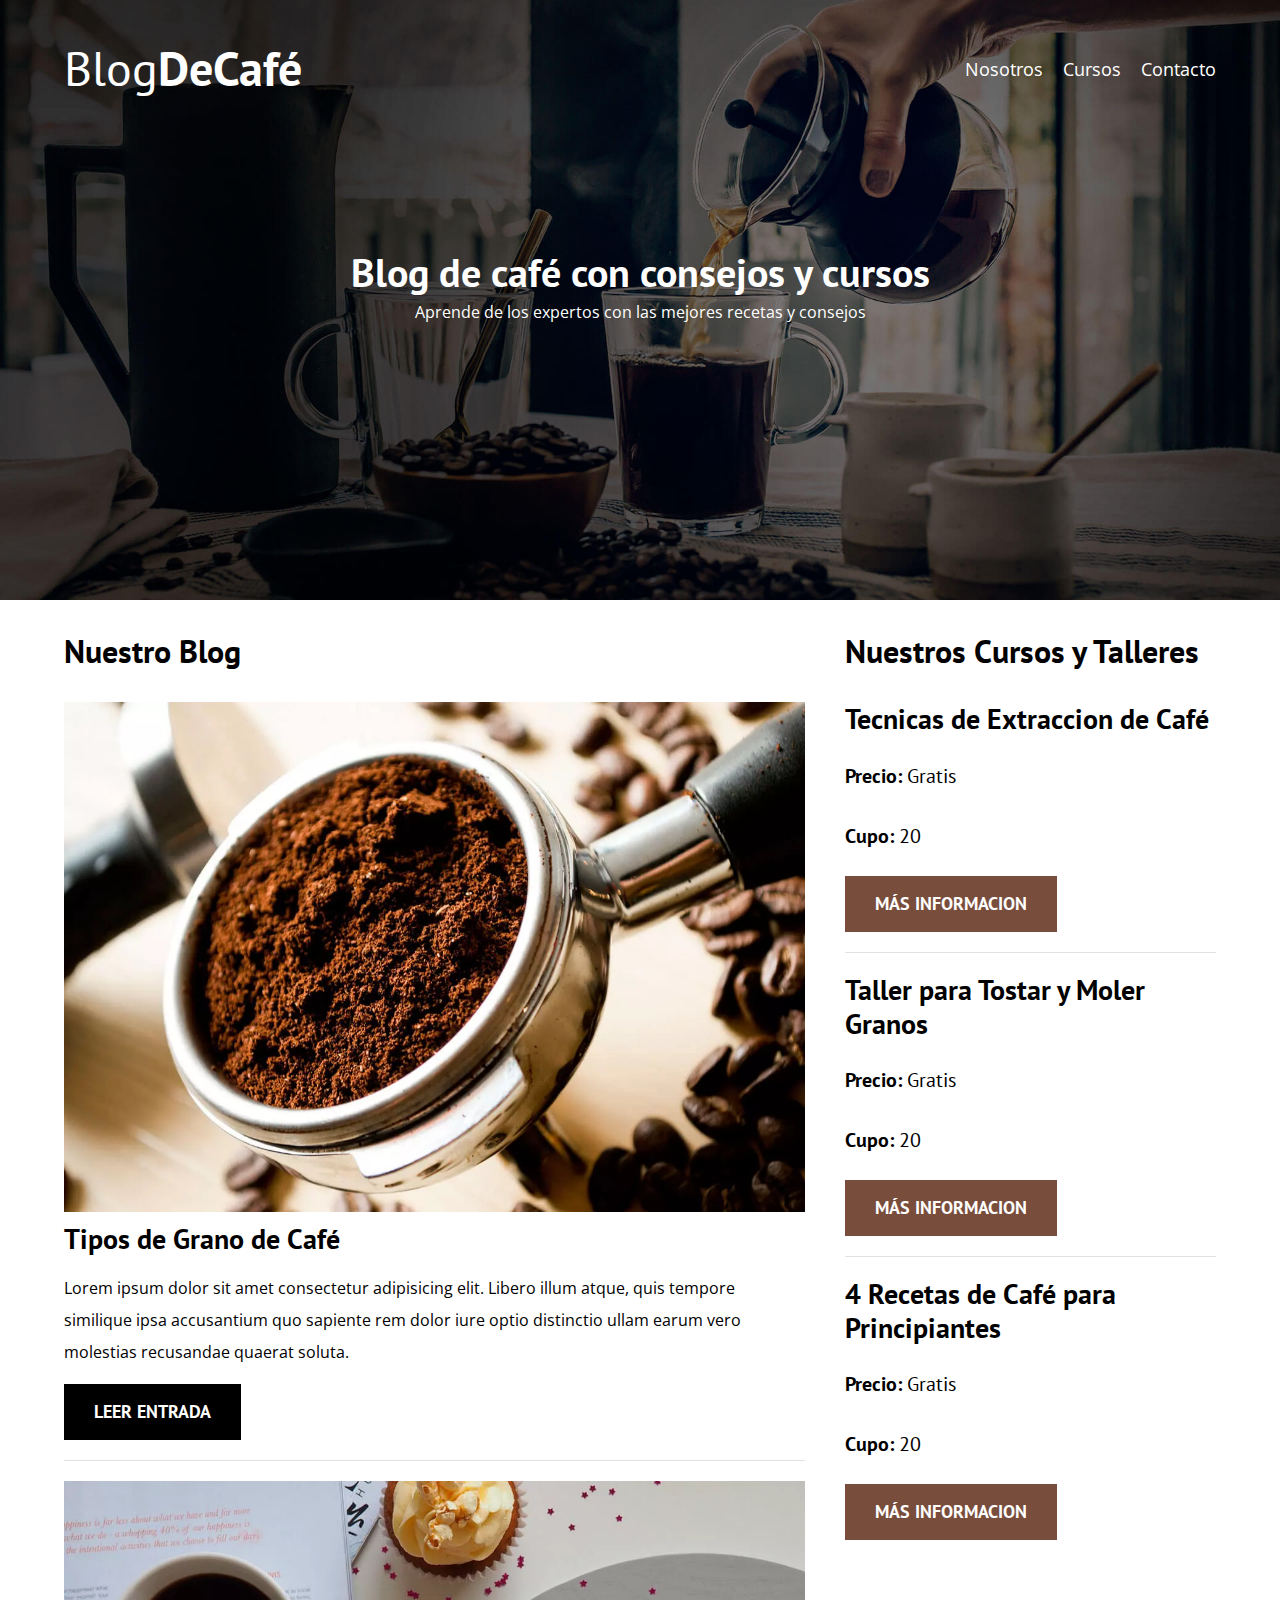
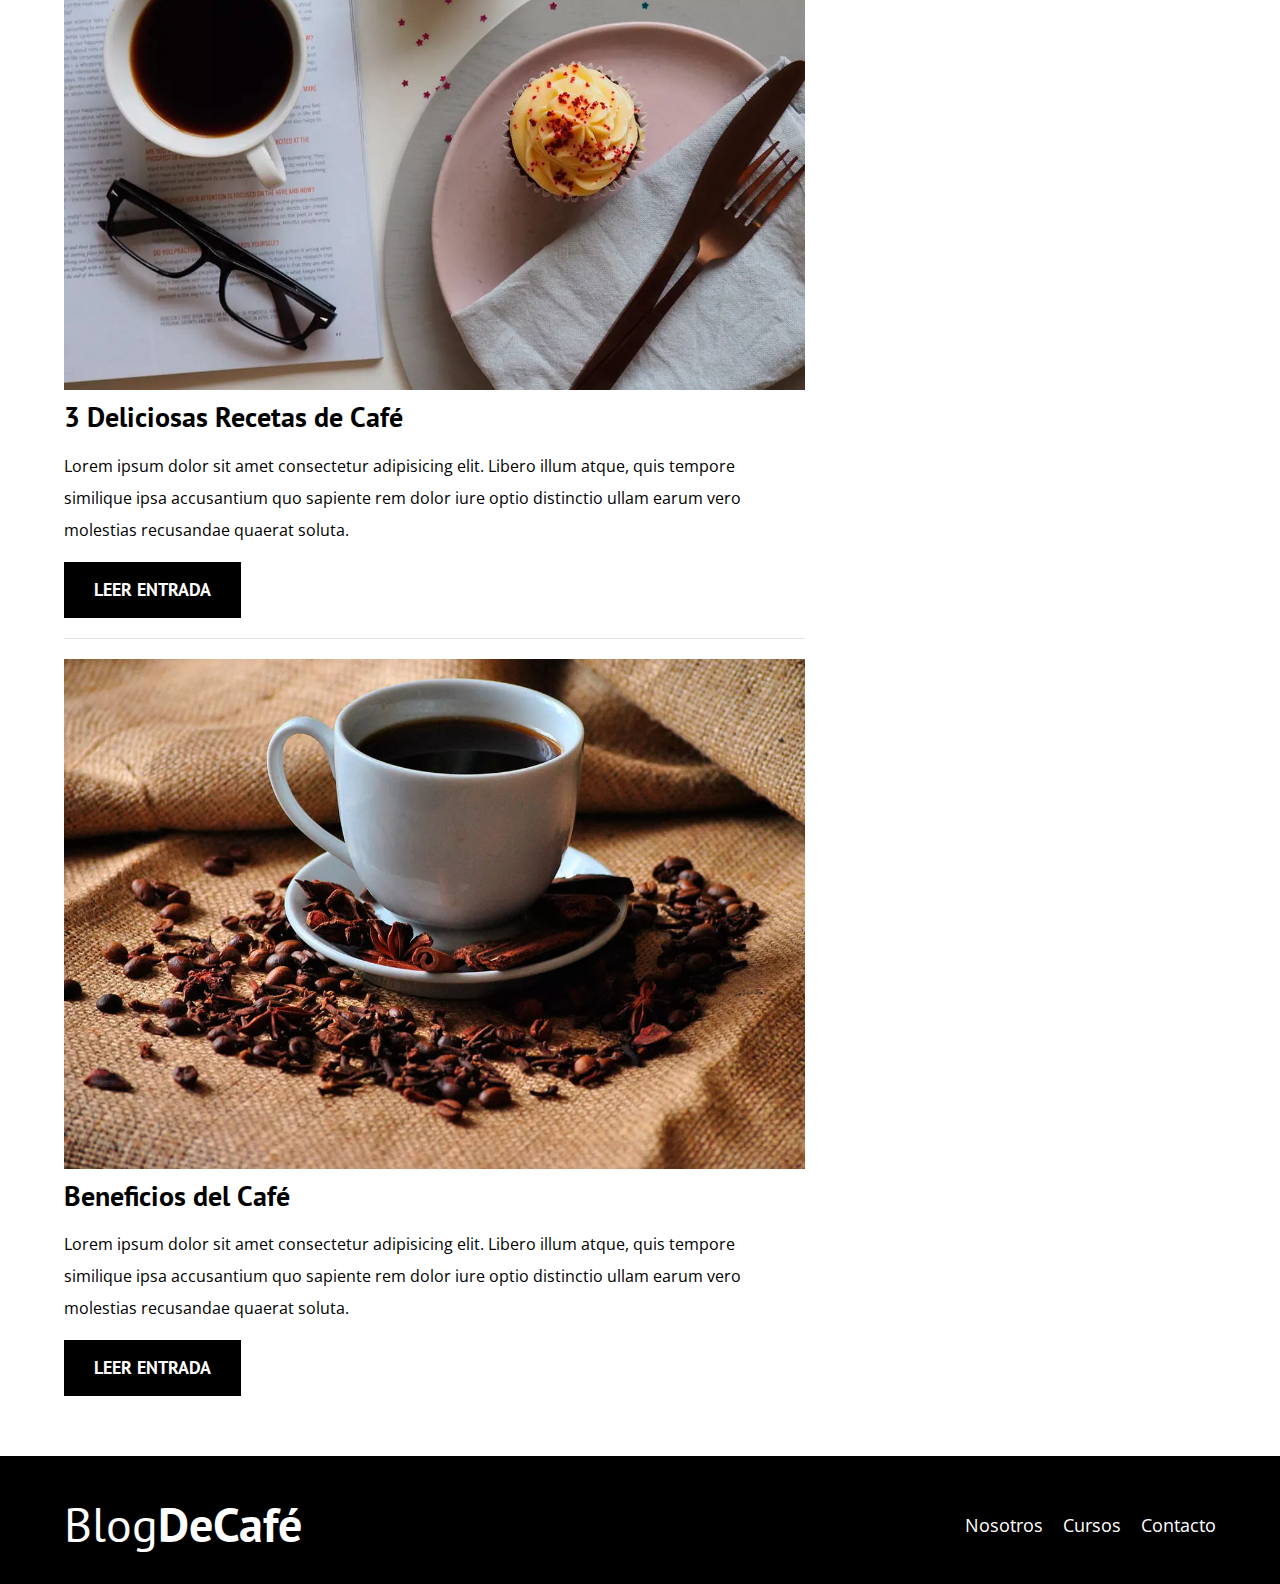
<file: index.html>
<!DOCTYPE html>
<html lang="en">

<head>
    <meta charset="UTF-8">
    <meta name="viewport" content="width=device-width, initial-scale=1.0">
    <title>BlogDeCafe</title>
        

    <!-- Preload -->

    <link rel="preload" href="css/normalize.css" as="style">
    <link rel="stylesheet" href="css/normalize.css">

    <link rel="preload" href="https://fonts.googleapis.com/css2?family=Open+Sans&family=PT+Sans:wght@400;700&display=swap" crossorigin="crossorigin" as="font">
    <link href="https://fonts.googleapis.com/css2?family=Open+Sans&family=PT+Sans:wght@400;700&display=swap"
        rel="stylesheet">

    <link rel="preload" href="css/style.css" as="style">
    <link rel="stylesheet" href="css/style.css">

</head>
<body>

    <header class="header">

        <div class="contenedor">
            <div class="barra">
                <a class="logo" href="index.html">
                    <h1 class="logo__nombre no-margin centrar-texto">Blog<span class="logo__bold">DeCafé</span></h1>
                </a>

                <nav class="navegacion">
                    <a href="nosotros.html" class="navegacion__enlace">Nosotros</a>
                    <a href="cursos.html" class="navegacion__enlace">Cursos</a>
                    <a href="contacto.html" class="navegacion__enlace">Contacto</a>
                </nav>
            </div>
        </div>

        <div class="header__texto">
            <h2 class="no-margin">Blog de café con consejos y cursos</h2>
            <p class="no-margin">Aprende de los expertos con las mejores recetas y consejos</p>
        </div>
    </header>

    <div class="contenedor contenido-principal">
        <main class="blog">
            <h3>Nuestro Blog</h3>

            <article class="entrada">
                <div class="entrada__imagen">
                    <picture>
                        <source srcset="img/blog1.webp" type="image/webp">
                        <img loading="lazy" src="img/blog1.jpg" alt="imagen blog">
                    </picture>
                </div>

                <div class="entrada__contenido">
                    <h4 class="no-margin">Tipos de Grano de Café</h4>
                    <p>Lorem ipsum dolor sit amet consectetur adipisicing elit. Libero illum atque, quis tempore
                        similique ipsa accusantium quo sapiente rem dolor iure optio distinctio ullam earum vero
                        molestias recusandae quaerat soluta.</p>
                    <a href="entrada.html" class="boton boton--primario">Leer Entrada</a>
                </div>
            </article>

            <article class="entrada">
                <div class="entrada__imagen">
                    <picture>
                        <source srcset="img/blog2.webp" type="image/webp">
                        <img loading="lazy" src="img/blog2.jpg" alt="imagen blog">
                    </picture>
                </div>

                <div class="entrada__contenido">
                    <h4 class="no-margin">3 Deliciosas Recetas de Café</h4>
                    <p>Lorem ipsum dolor sit amet consectetur adipisicing elit. Libero illum atque, quis tempore
                        similique ipsa accusantium quo sapiente rem dolor iure optio distinctio ullam earum vero
                        molestias recusandae quaerat soluta.</p>
                    <a href="entrada.html" class="boton boton--primario">Leer Entrada</a>
                </div>
            </article>

            <article class="entrada">
                <div class="entrada__imagen">
                    <picture>
                        <source srcset="img/blog3.webp" type="image/webp">
                        <img loading="lazy" src="img/blog3.jpg" alt="imagen blog">
                    </picture>
                </div>
                
                <div class="entrada__contenido">
                    <h4 class="no-margin">Beneficios del Café</h4>
                    <p>Lorem ipsum dolor sit amet consectetur adipisicing elit. Libero illum atque, quis tempore
                        similique ipsa accusantium quo sapiente rem dolor iure optio distinctio ullam earum vero
                        molestias recusandae quaerat soluta.</p>
                    <a href="entrada.html" class="boton boton--primario">Leer Entrada</a>
                </div>
            </article>

        </main>
        <aside class="sidebar">
            <h3>Nuestros Cursos y Talleres</h3>

            <ul class="cursos no-padding">
                <li class="widget-curso">
                    <h4 class="no-margin">Tecnicas de Extraccion de Café</h4>
                    <p class="widget-curso__label">Precio:
                        <span class="widget-curso__info">Gratis</span>
                    </p>
                    <p class="widget-curso__label">Cupo:
                        <span class="widget-curso__info">20</span>
                    </p>
                    <a href="cursos.html" class="boton boton--secundario">Más informacion</a>
                </li>

                <li class="widget-curso">
                    <h4 class="no-margin">Taller para Tostar y Moler Granos</h4>
                    <p class="widget-curso__label">Precio:
                        <span class="widget-curso__info">Gratis</span>
                    </p>
                    <p class="widget-curso__label">Cupo:
                        <span class="widget-curso__info">20</span>
                    </p>
                    <a href="cursos.html" class="boton boton--secundario">Más informacion</a>
                </li>

                <li class="widget-curso">
                    <h4 class="no-margin">4 Recetas de Café para Principiantes</h4>
                    <p class="widget-curso__label">Precio:
                        <span class="widget-curso__info">Gratis</span>
                    </p>
                    <p class="widget-curso__label">Cupo:
                        <span class="widget-curso__info">20</span>
                    </p>
                    <a href="cursos.html" class="boton boton--secundario">Más informacion</a>
                </li>
            </ul>
        </aside>
    </div>

</body>

<footer class="footer">
    <div class="contenedor">
        <div class="barra">
            <a class="logo" href="index.html">
                <h1 class="logo__nombre no-margin centrar-texto">Blog<span class="logo__bold">DeCafé</span></h1>
            </a>

            <nav class="navegacion">
                <a href="nosotros.html" class="navegacion__enlace">Nosotros</a>
                <a href="cursos.html" class="navegacion__enlace">Cursos</a>
                <a href="contacto.html" class="navegacion__enlace">Contacto</a>
            </nav>
        </div>
    </div>
</footer>

</html>
</file>
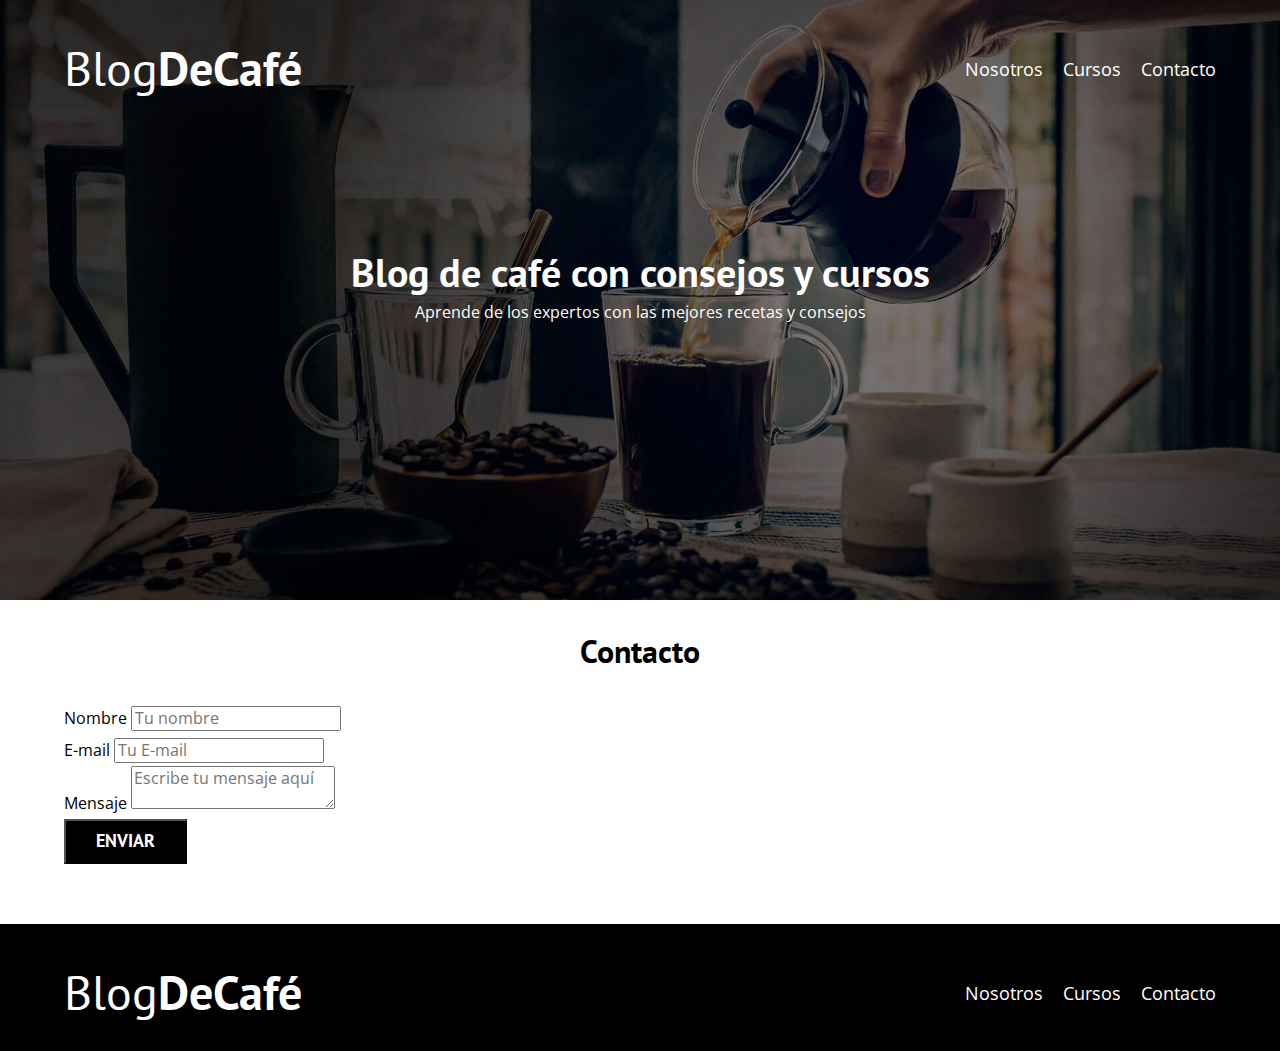
<file: contacto.html>
<!DOCTYPE html>
<html lang="en">

<head>
    <meta charset="UTF-8">
    <meta name="viewport" content="width=device-width, initial-scale=1.0">
    <title>BlogDeCafe</title>
    <link rel="stylesheet" href="css/normalize.css">
    <link href="https://fonts.googleapis.com/css2?family=Open+Sans&family=PT+Sans:wght@400;700&display=swap"
        rel="stylesheet">
    <link rel="stylesheet" href="css/style.css">
</head>

<body>

    <header class="header">

        <div class="contenedor">
            <div class="barra">
                <a class="logo" href="index.html">
                    <h1 class="logo__nombre no-margin centrar-texto">Blog<span class="logo__bold">DeCafé</span></h1>
                </a>

                <nav class="navegacion">
                    <a href="nosotros.html" class="navegacion__enlace">Nosotros</a>
                    <a href="cursos.html" class="navegacion__enlace">Cursos</a>
                    <a href="contacto.html" class="navegacion__enlace">Contacto</a>
                </nav>
            </div>
        </div>

        <div class="header__texto">
            <h2 class="no-margin">Blog de café con consejos y cursos</h2>
            <p class="no-margin">Aprende de los expertos con las mejores recetas y consejos</p>
        </div>
    </header>

    <main class="contenedor">
        <h3 class="centrar-texto">Contacto</h3>
        <div class="contacto-bg"></div>

        <form class="formulario">
            <div class="campo">
                <label class="campo__label" for="nombre">Nombre</label>
                <input 
                class="campo__field"
                type="text" 
                placeholder="Tu nombre" 
                id="nombre"> 
            </div>
            <div class="campo">
                <label class="campo__label" for="email">E-mail</label>
                <input 
                class="campo__field"
                type="email" 
                placeholder="Tu E-mail" 
                id="email"> 
            </div> 
            <div class="campo">
                <label class="campo__label" for="mensaje">Mensaje</label>
                <textarea 
                class="campo__field campo__field--textarea"
                placeholder="Escribe tu mensaje aquí" 
                id="mensaje"
                ></textarea> 
            </div>
            <div class="campo">
                <input type="submit" value="Enviar" class="boton boton--primario"> 
            </div>  
        </form>
       
    </main>

</body>

<footer class="footer">
    <div class="contenedor">
        <div class="barra">
            <a class="logo" href="index.html">
                <h1 class="logo__nombre no-margin centrar-texto">Blog<span class="logo__bold">DeCafé</span></h1>
            </a>

            <nav class="navegacion">
                <a href="nosotros.html" class="navegacion__enlace">Nosotros</a>
                <a href="cursos.html" class="navegacion__enlace">Cursos</a>
                <a href="contacto.html" class="navegacion__enlace">Contacto</a>
            </nav>
        </div>
    </div>
</footer>

</html>
</file>
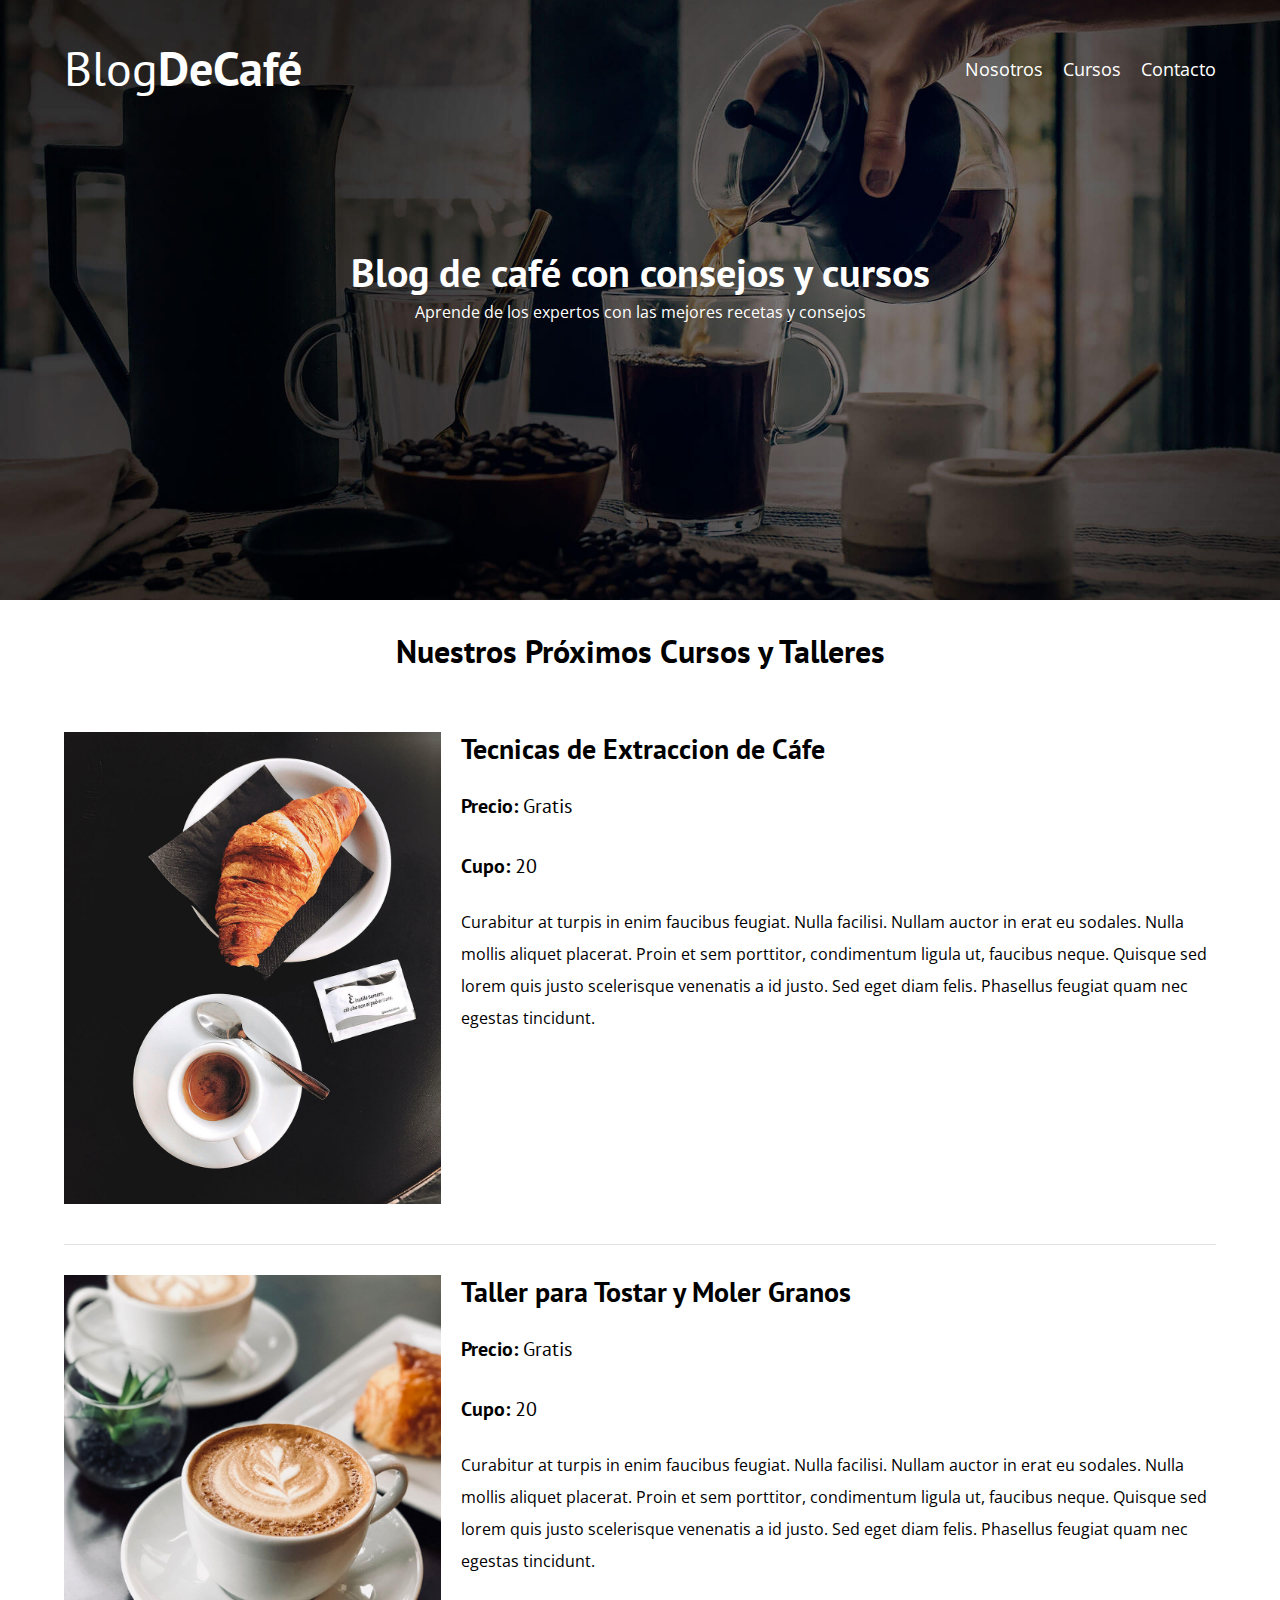
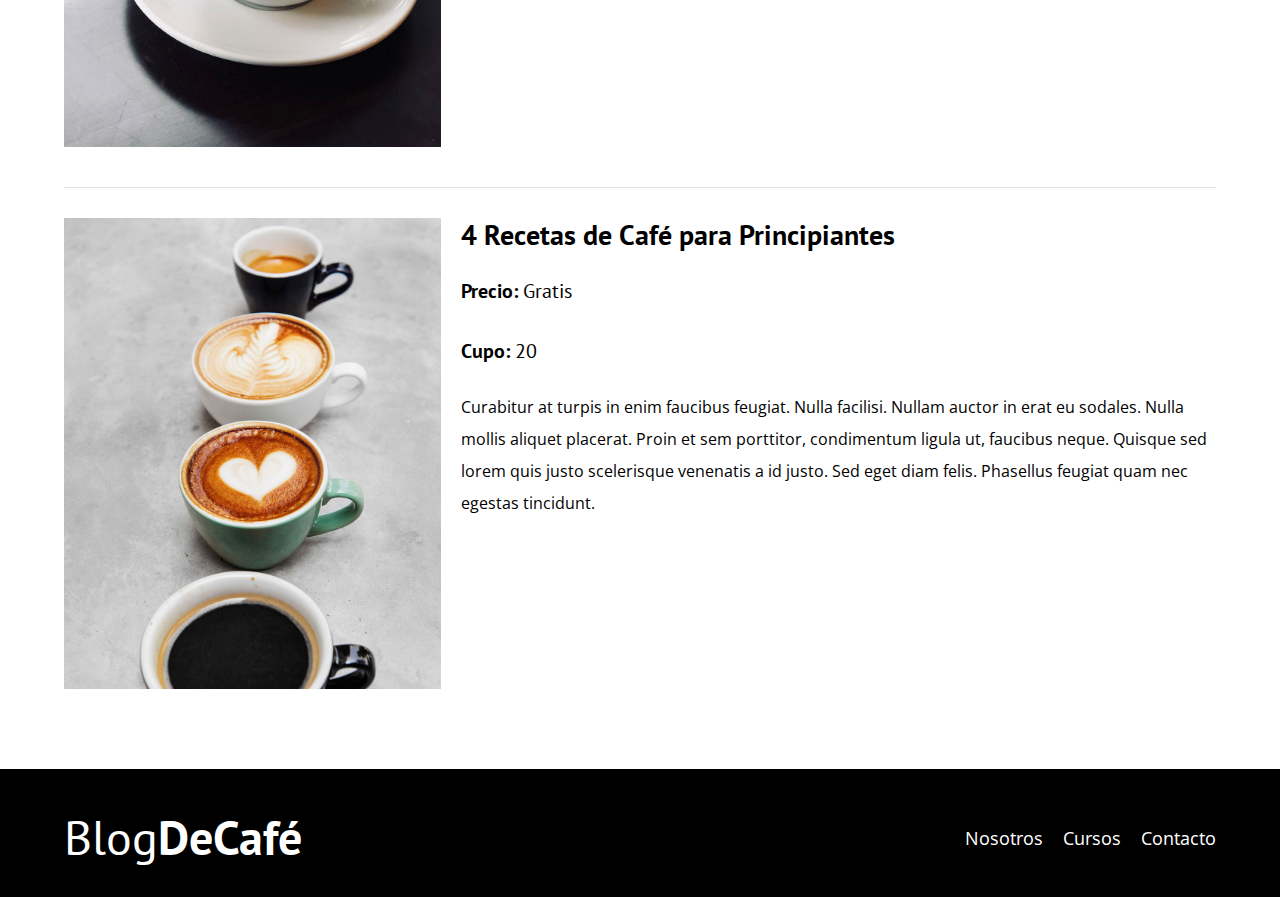
<file: cursos.html>
<!DOCTYPE html>
<html lang="en">

<head>
    <meta charset="UTF-8">
    <meta name="viewport" content="width=device-width, initial-scale=1.0">
    <title>BlogDeCafe</title>
    <link rel="stylesheet" href="css/normalize.css">
    <link href="https://fonts.googleapis.com/css2?family=Open+Sans&family=PT+Sans:wght@400;700&display=swap"
        rel="stylesheet">
    <link rel="stylesheet" href="css/style.css">
</head>

<body>

    <header class="header">

        <div class="contenedor">
            <div class="barra">
                <a class="logo" href="index.html">
                    <h1 class="logo__nombre no-margin centrar-texto">Blog<span class="logo__bold">DeCafé</span></h1>
                </a>

                <nav class="navegacion">
                    <a href="nosotros.html" class="navegacion__enlace">Nosotros</a>
                    <a href="cursos.html" class="navegacion__enlace">Cursos</a>
                    <a href="contacto.html" class="navegacion__enlace">Contacto</a>
                </nav>
            </div>
        </div>

        <div class="header__texto">
            <h2 class="no-margin">Blog de café con consejos y cursos</h2>
            <p class="no-margin">Aprende de los expertos con las mejores recetas y consejos</p>
        </div>
    </header>

    <main class="contenedor">
        <h3 class="centrar-texto">Nuestros Próximos Cursos y Talleres</h3>

        <div class="curso">
            <div class="curo__imagen">
                <img src="img/curso1.jpg" alt="Imagen del curso">
            </div>

            <div class="curso__informacion">
                <h4 class="no-margin">Tecnicas de Extraccion de Cáfe</h4>
                <p class="curso__label">Precio:
                    <span class="curso__info">Gratis</span>
                </p>
                <p class="curso__label">Cupo:
                    <span class="curso__info">20</span>
                </p>
                <p class="curso__descripcion">
                    Curabitur at turpis in enim faucibus feugiat. Nulla facilisi. Nullam auctor in erat eu sodales.
                    Nulla mollis aliquet placerat. Proin et sem porttitor, condimentum ligula ut, faucibus neque.
                    Quisque sed lorem quis justo scelerisque venenatis a id justo. Sed eget diam felis. Phasellus
                    feugiat quam nec egestas tincidunt.
                </p>
            </div><!--.curso-informacion-->
        </div> <!--.curso-->

        <div class="curso">
            <div class="curo__imagen">
                <img src="img/curso2.jpg" alt="Imagen del curso">
            </div>

            <div class="curso__informacion">
                <h4 class="no-margin">Taller para Tostar y Moler Granos</h4>
                <p class="curso__label">Precio:
                    <span class="curso__info">Gratis</span>
                </p>
                <p class="curso__label">Cupo:
                    <span class="curso__info">20</span>
                </p>
                <p class="curso__descripcion">
                    Curabitur at turpis in enim faucibus feugiat. Nulla facilisi. Nullam auctor in erat eu sodales.
                    Nulla mollis aliquet placerat. Proin et sem porttitor, condimentum ligula ut, faucibus neque.
                    Quisque sed lorem quis justo scelerisque venenatis a id justo. Sed eget diam felis. Phasellus
                    feugiat quam nec egestas tincidunt.
                </p>
            </div><!--.curso-informacion-->
        </div> <!--.curso-->

        <div class="curso">
            <div class="curo__imagen">
                <img src="img/curso3.jpg" alt="Imagen del curso">
            </div>

            <div class="curso__informacion">
                <h4 class="no-margin">4 Recetas de Café para Principiantes</h4>
                <p class="curso__label">Precio:
                    <span class="curso__info">Gratis</span>
                </p>
                <p class="curso__label">Cupo:
                    <span class="curso__info">20</span>
                </p>
                <p class="curso__descripcion">
                    Curabitur at turpis in enim faucibus feugiat. Nulla facilisi. Nullam auctor in erat eu sodales.
                    Nulla mollis aliquet placerat. Proin et sem porttitor, condimentum ligula ut, faucibus neque.
                    Quisque sed lorem quis justo scelerisque venenatis a id justo. Sed eget diam felis. Phasellus
                    feugiat quam nec egestas tincidunt.
                </p>
            </div><!--.curso-informacion-->
        </div> <!--.curso-->

    </main>

</body>

<footer class="footer">
    <div class="contenedor">
        <div class="barra">
            <a class="logo" href="index.html">
                <h1 class="logo__nombre no-margin centrar-texto">Blog<span class="logo__bold">DeCafé</span></h1>
            </a>

            <nav class="navegacion">
                <a href="nosotros.html" class="navegacion__enlace">Nosotros</a>
                <a href="cursos.html" class="navegacion__enlace">Cursos</a>
                <a href="contacto.html" class="navegacion__enlace">Contacto</a>
            </nav>
        </div>
    </div>
</footer>

</html>
</file>
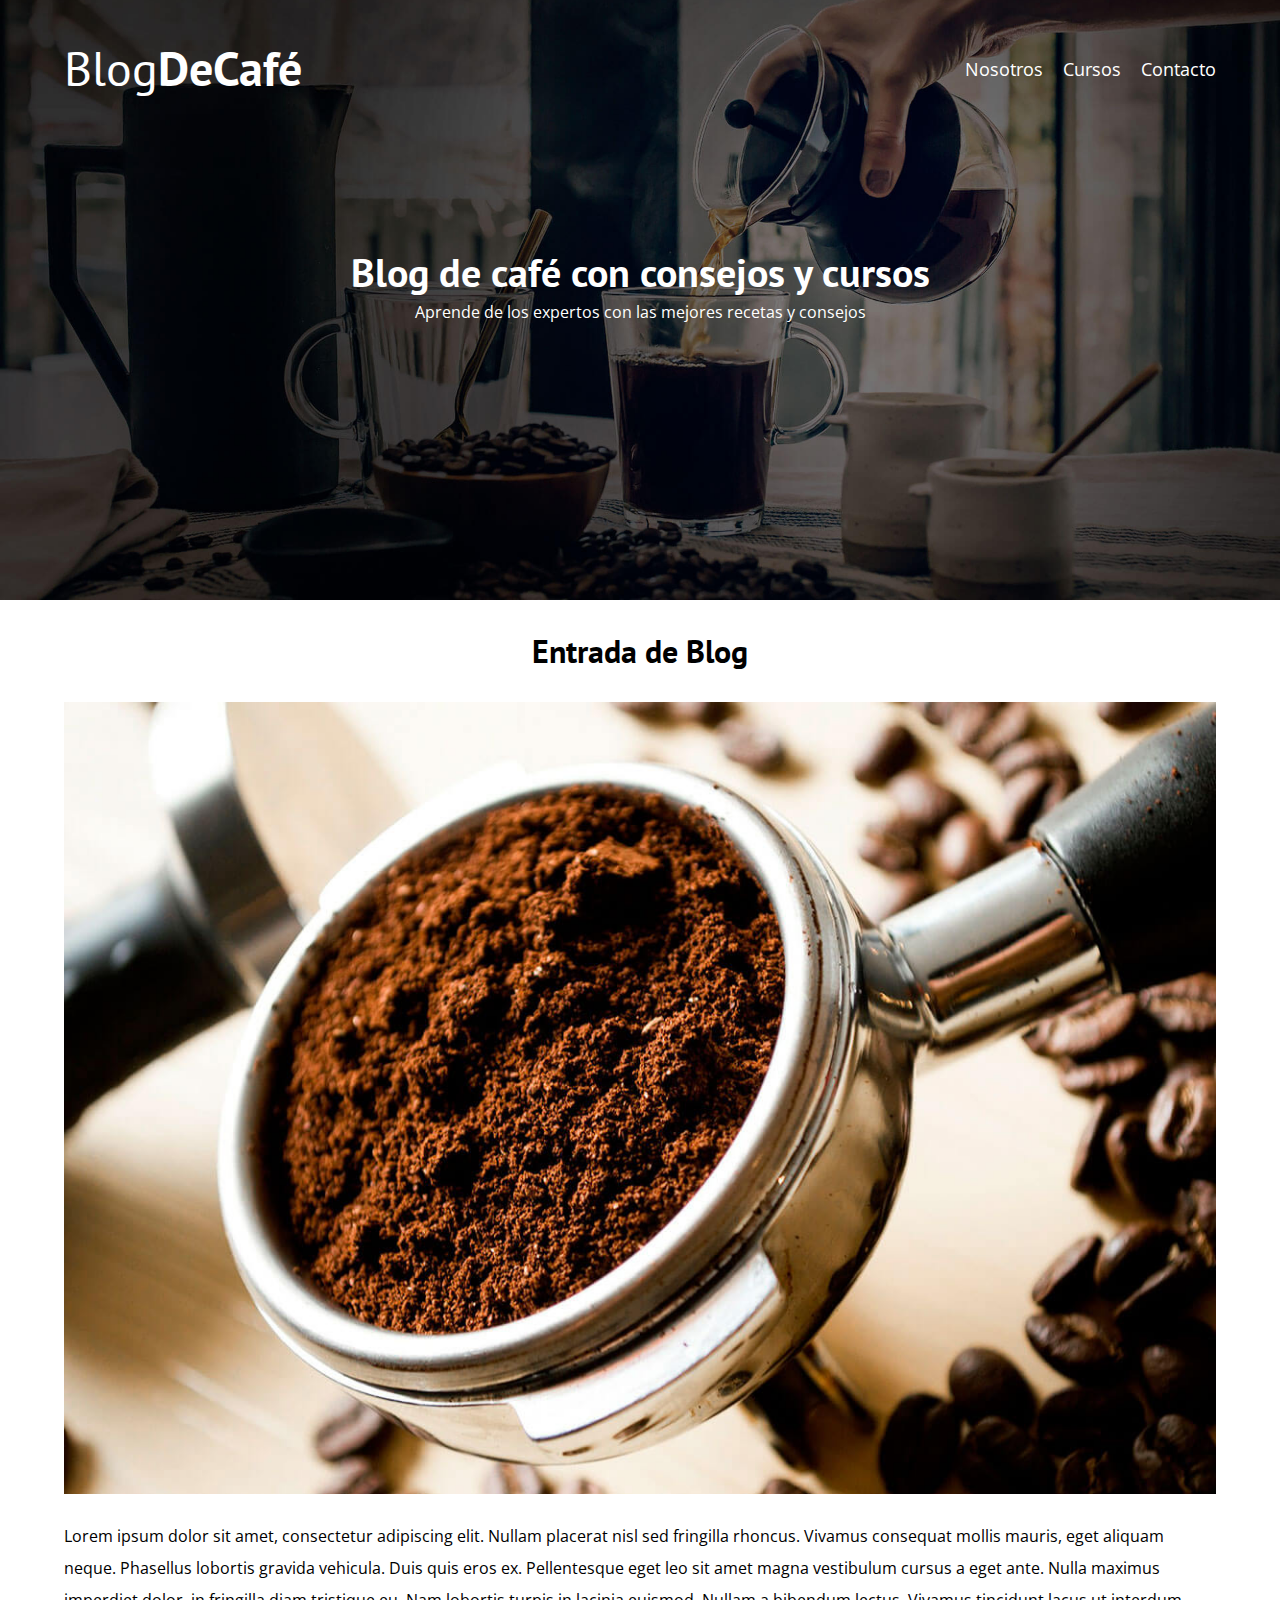
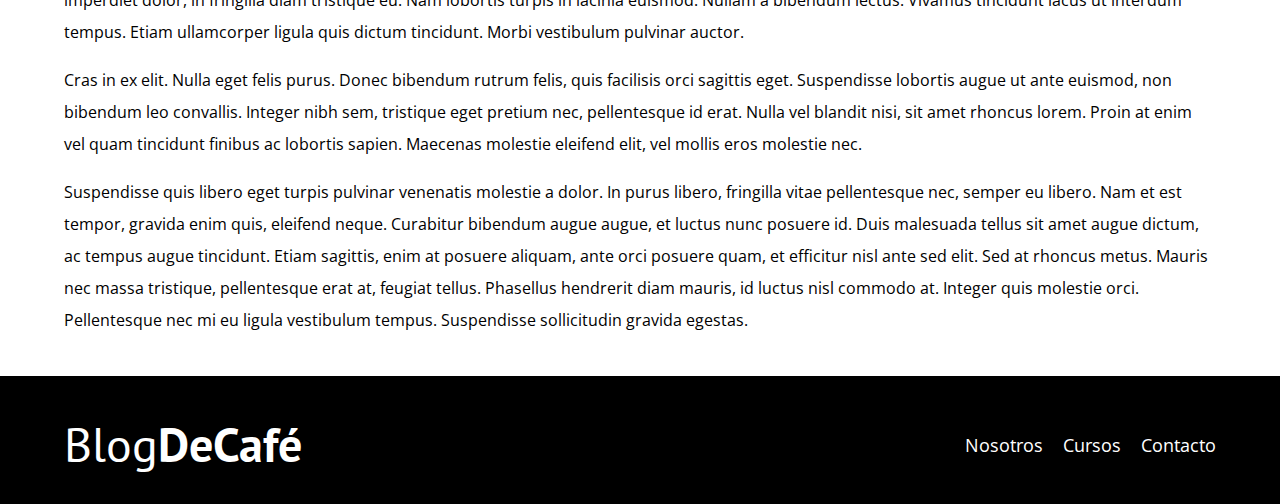
<file: entrada.html>
<!DOCTYPE html>
<html lang="en">

<head>
    <meta charset="UTF-8">
    <meta name="viewport" content="width=device-width, initial-scale=1.0">
    <title>BlogDeCafe</title>
    <link rel="stylesheet" href="css/normalize.css">
    <link href="https://fonts.googleapis.com/css2?family=Open+Sans&family=PT+Sans:wght@400;700&display=swap"
        rel="stylesheet">
    <link rel="stylesheet" href="css/style.css">
</head>

<body>

    <header class="header">

        <div class="contenedor">
            <div class="barra">
                <a class="logo" href="index.html">
                    <h1 class="logo__nombre no-margin centrar-texto">Blog<span class="logo__bold">DeCafé</span></h1>
                </a>

                <nav class="navegacion">
                    <a href="nosotros.html" class="navegacion__enlace">Nosotros</a>
                    <a href="cursos.html" class="navegacion__enlace">Cursos</a>
                    <a href="contacto.html" class="navegacion__enlace">Contacto</a>
                </nav>
            </div>
        </div>

        <div class="header__texto">
            <h2 class="no-margin">Blog de café con consejos y cursos</h2>
            <p class="no-margin">Aprende de los expertos con las mejores recetas y consejos</p>
        </div>
    </header>

    <main class="contenedor">
        <h3 class="centrar-texto">Entrada de Blog</h3>
        <img src="img/blog1.jpg" alt="Imagen Nosotros">

        <div class="sobre-nosotros__texto">
            <p>Lorem ipsum dolor sit amet, consectetur adipiscing elit. Nullam placerat nisl sed fringilla rhoncus.
                Vivamus consequat mollis mauris, eget aliquam neque. Phasellus lobortis gravida vehicula. Duis quis
                eros
                ex. Pellentesque eget leo sit amet magna vestibulum cursus a eget ante. Nulla maximus imperdiet
                dolor,
                in fringilla diam tristique eu. Nam lobortis turpis in lacinia euismod. Nullam a bibendum lectus.
                Vivamus tincidunt lacus ut interdum tempus. Etiam ullamcorper ligula quis dictum tincidunt. Morbi
                vestibulum pulvinar auctor.</p>

            <p>Cras in ex elit. Nulla eget felis purus. Donec bibendum rutrum felis, quis facilisis orci sagittis
                eget.
                Suspendisse lobortis augue ut ante euismod, non bibendum leo convallis. Integer nibh sem, tristique
                eget
                pretium nec, pellentesque id erat. Nulla vel blandit nisi, sit amet rhoncus lorem. Proin at enim vel
                quam tincidunt finibus ac lobortis sapien. Maecenas molestie eleifend elit, vel mollis eros molestie
                nec.</p>

            <p>Suspendisse quis libero eget turpis pulvinar venenatis molestie a dolor. In purus libero, fringilla
                vitae pellentesque nec, semper eu libero. Nam et est tempor, gravida enim quis, eleifend neque.
                Curabitur bibendum augue augue, et luctus nunc posuere id. Duis malesuada tellus sit amet augue
                dictum, ac tempus augue tincidunt. Etiam sagittis, enim at posuere aliquam, ante orci posuere quam,
                et efficitur nisl ante sed elit. Sed at rhoncus metus. Mauris nec massa tristique, pellentesque erat
                at, feugiat tellus. Phasellus hendrerit diam mauris, id luctus nisl commodo at. Integer quis
                molestie orci. Pellentesque nec mi eu ligula vestibulum tempus. Suspendisse sollicitudin gravida
                egestas.</p>
        </div>
    </main>

</body>

<footer class="footer">
    <div class="contenedor">
        <div class="barra">
            <a class="logo" href="index.html">
                <h1 class="logo__nombre no-margin centrar-texto">Blog<span class="logo__bold">DeCafé</span></h1>
            </a>

            <nav class="navegacion">
                <a href="nosotros.html" class="navegacion__enlace">Nosotros</a>
                <a href="cursos.html" class="navegacion__enlace">Cursos</a>
                <a href="contacto.html" class="navegacion__enlace">Contacto</a>
            </nav>
        </div>
    </div>
</footer>

</html>
</file>
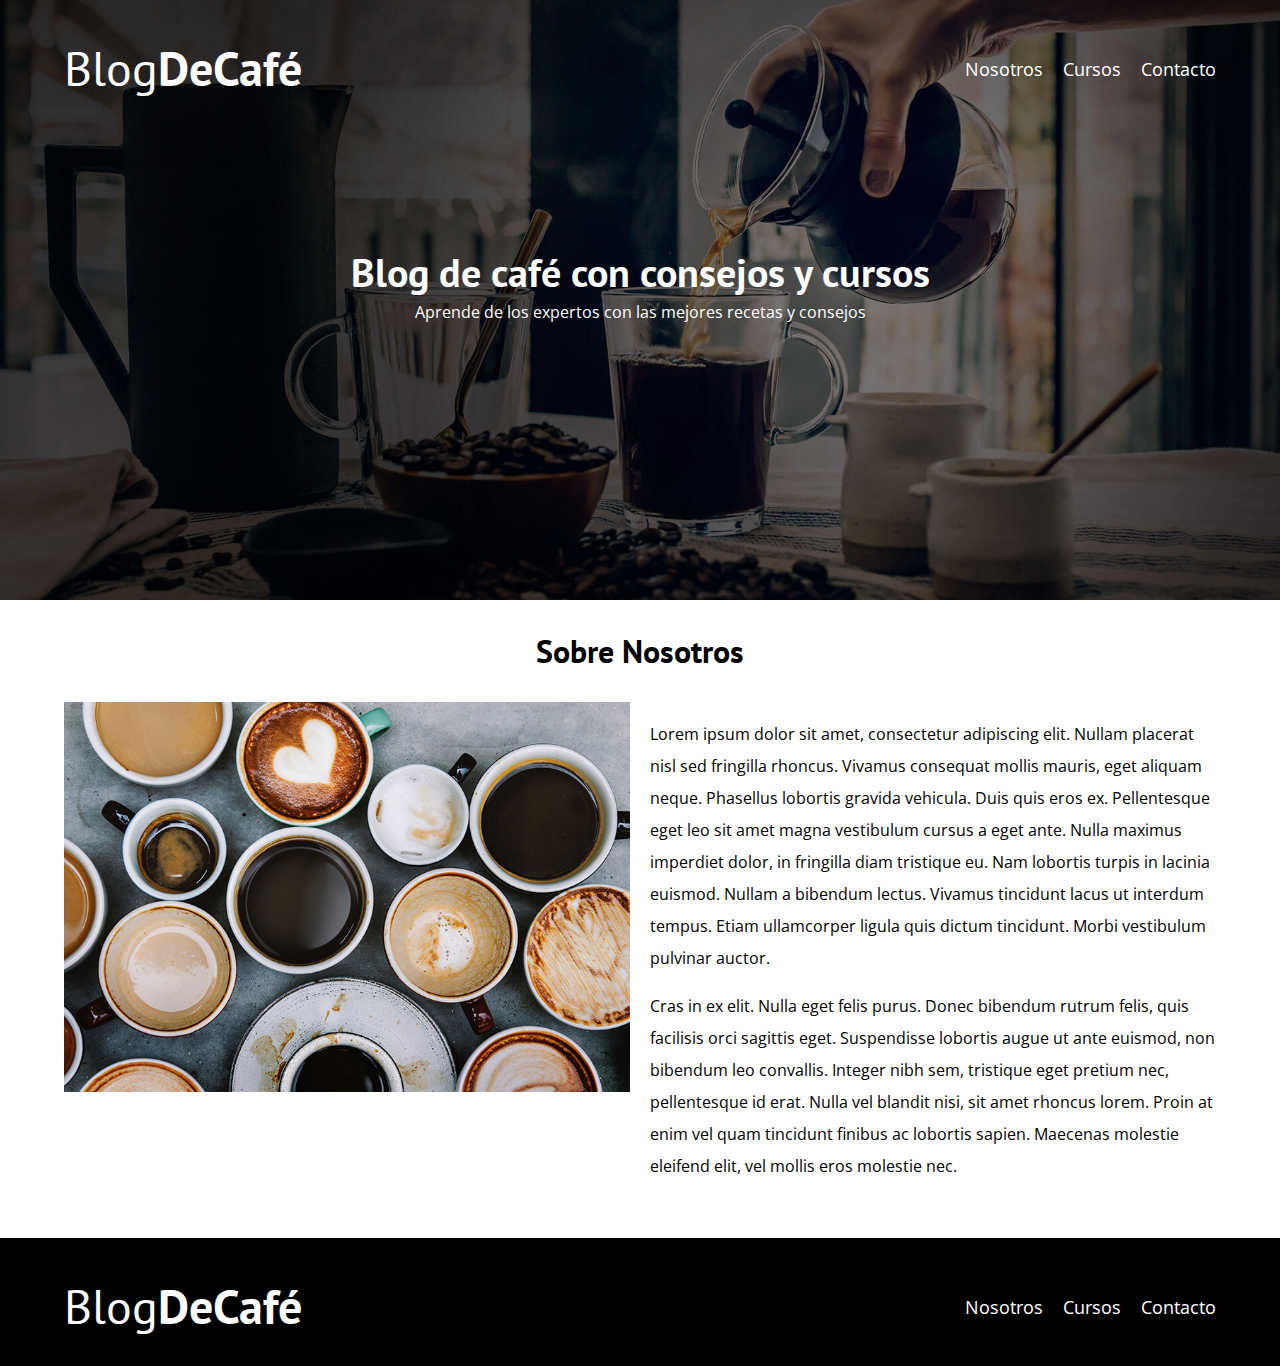
<file: nosotros.html>
<!DOCTYPE html>
<html lang="en">

<head>
    <meta charset="UTF-8">
    <meta name="viewport" content="width=device-width, initial-scale=1.0">
    <title>BlogDeCafe</title>
    <link rel="stylesheet" href="css/normalize.css">
    <link href="https://fonts.googleapis.com/css2?family=Open+Sans&family=PT+Sans:wght@400;700&display=swap"
        rel="stylesheet">
    <link rel="stylesheet" href="css/style.css">
</head>

<body>

    <header class="header">

        <div class="contenedor">
            <div class="barra">
                <a class="logo" href="index.html">
                    <h1 class="logo__nombre no-margin centrar-texto">Blog<span class="logo__bold">DeCafé</span></h1>
                </a>

                <nav class="navegacion">
                    <a href="nosotros.html" class="navegacion__enlace">Nosotros</a>
                    <a href="cursos.html" class="navegacion__enlace">Cursos</a>
                    <a href="contacto.html" class="navegacion__enlace">Contacto</a>
                </nav>
            </div>
        </div>

        <div class="header__texto">
            <h2 class="no-margin">Blog de café con consejos y cursos</h2>
            <p class="no-margin">Aprende de los expertos con las mejores recetas y consejos</p>
        </div>
    </header>

    <main class="contenedor">
        <h3 class="centrar-texto">Sobre Nosotros</h3>

        <div class="sobre-nosotros">
            <div class="sobre-nosotros__imagen">
                <img src="/img/nosotros.jpg" alt="Imagen Nosotros">
            </div>

            <div class="sobre-nosotros__texto">
                <p>Lorem ipsum dolor sit amet, consectetur adipiscing elit. Nullam placerat nisl sed fringilla rhoncus.
                Vivamus consequat mollis mauris, eget aliquam neque. Phasellus lobortis gravida vehicula. Duis quis eros
                ex. Pellentesque eget leo sit amet magna vestibulum cursus a eget ante. Nulla maximus imperdiet dolor,
                in fringilla diam tristique eu. Nam lobortis turpis in lacinia euismod. Nullam a bibendum lectus.
                Vivamus tincidunt lacus ut interdum tempus. Etiam ullamcorper ligula quis dictum tincidunt. Morbi
                vestibulum pulvinar auctor.</p>

                <p>Cras in ex elit. Nulla eget felis purus. Donec bibendum rutrum felis, quis facilisis orci sagittis eget.
                Suspendisse lobortis augue ut ante euismod, non bibendum leo convallis. Integer nibh sem, tristique eget
                pretium nec, pellentesque id erat. Nulla vel blandit nisi, sit amet rhoncus lorem. Proin at enim vel
                quam tincidunt finibus ac lobortis sapien. Maecenas molestie eleifend elit, vel mollis eros molestie
                nec.</p>
            </div>
        </div>
    </main>

</body>

<footer class="footer">
    <div class="contenedor">
        <div class="barra">
            <a class="logo" href="index.html">
                <h1 class="logo__nombre no-margin centrar-texto">Blog<span class="logo__bold">DeCafé</span></h1>
            </a>

            <nav class="navegacion">
                <a href="nosotros.html" class="navegacion__enlace">Nosotros</a>
                <a href="cursos.html" class="navegacion__enlace">Cursos</a>
                <a href="contacto.html" class="navegacion__enlace">Contacto</a>
            </nav>
        </div>
    </div>
</footer>

</html>
</file>
<file: css/style.css>
:root {
    --fuenteHeading: 'PT Sans', sans-serif;
    --fuenteParrafos: 'Open Sans', sans-serif;

    --primario: #784D3C;
    --gris: #e1e1e1;
    --blanco: #ffffff;
    --negro: #000000;
}
html {
    box-sizing: border-box;
    font-size: 62.5%; /* 1 rem = 10 px */
}
*, *:before, *:after {
    box-sizing: inherit;
}
body {
    font-family: var(--fuenteParrafos);
    font-size: 1.6rem;
    line-height: 2;
}

/**Globales**/
.contenedor {
    width: min(90%, 120rem);
    margin: 0 auto;
}
a {
    text-decoration: none;
}
h1, h2, h3, h4 {
    font-family: var(--fuenteHeading);
    line-height: 1.2;
}
h1 {
    font-size: 4.8rem;
}
h2 {
    font-size: 4rem;
}
h3 {
    font-size: 3.2rem;
}
h4 {
    font-size: 2.8rem;
}
img {
    max-width: 100%;
}
/** Utilidades **/
.no-margin {
    margin: 0;
}
.no-padding {
    padding: 0;
}
.centrar-texto {
    text-align: center;
}

/** Header **/
.header {
    background-image: url(../img/banner.jpg);
    height: 60rem;
    background-size: cover;
    background-repeat: no-repeat;
    background-position: center center;
}
.header__texto {
    text-align: center;
    color: var(--blanco);
    margin-top: 5rem;
}
@media (min-width: 768px) {
    .header__texto {
        margin-top: 15rem;
    }
}
.barra {
    padding-top: 4rem;
}
@media (min-width: 768px) {
    .barra {
        display: flex;
        justify-content: space-between;
        align-items: center;
    }
}
.logo {
    color: var(--blanco);

}
.logo__nombre {
    font-weight: 400;
}
.logo__bold {
    font-weight: 700;
}
@media (min-width: 768px) {
       .navegacion {
        display: flex;
        gap: 2rem;
       }
}
.navegacion__enlace {
    display: block;
    text-align: center;
    font-size: 1.8rem;
    color: var(--blanco);
}

@media (min-width: 768px) {
    .contenido-principal {
        display: grid;
        grid-template-columns: 2fr 1fr;
        column-gap: 4rem;
    }
}

.entrada {
    border-bottom: 1px solid var(--gris);
    margin-top: 2rem;
}
.entrada:last-of-type {
    border:none;
    margin-bottom: 0;
}
.boton {
    display: block;
    font-family: var(--fuenteHeading);
    color: var(--blanco);
    text-align: center;
    padding: 1rem 3rem;
    font-size: 1.8rem;
    text-transform: uppercase;
    font-weight: 700;
    margin-bottom: 2rem;
}
@media (min-width: 768px) {
    .boton {
        display: inline-block;
    }
}
.boton--primario {
    background-color: var(--negro);
}
.boton--secundario {
    background-color: var(--primario);
}
.cursos {
    list-style: none;
}
.widget-curso {
    border-bottom: 1px solid var(--gris);
    margin-bottom: 2rem;
}
.widget-curso:last-of-type {
    border:none;
    margin-bottom: 0;
}
.curso__label,
.widget-curso__label {
    font-family: var(--fuenteHeading);
    font-weight: bold;
}
.curso__info,
.widget-curso__info {
    font-weight: normal;
}
.curso__info,
.curso__label,
.widget-curso__label,
.widget-curso__info {
    font-size: 2rem;
}

/** Footer **/
.footer{
    background-color: var(--negro);
    padding-bottom: 3rem;
    margin-top: 4rem;
}

/** Sobre Nosotros **/
@media (min-width: 768px) {
    .sobre-nosotros {
        display: grid;
        grid-template-columns: repeat(2, 1fr);
        column-gap: 2rem;
    }
}

.curso {
    padding: 3rem 0;
    border-bottom: 1px solid var(--gris);
}
@media (min-width: 768px) {
    .curso {
        display: grid;
        grid-template-columns: 1fr 2fr;
        column-gap: 2rem;
    }
}
.curso:last-of-type{
    border: none;
}
</file>
